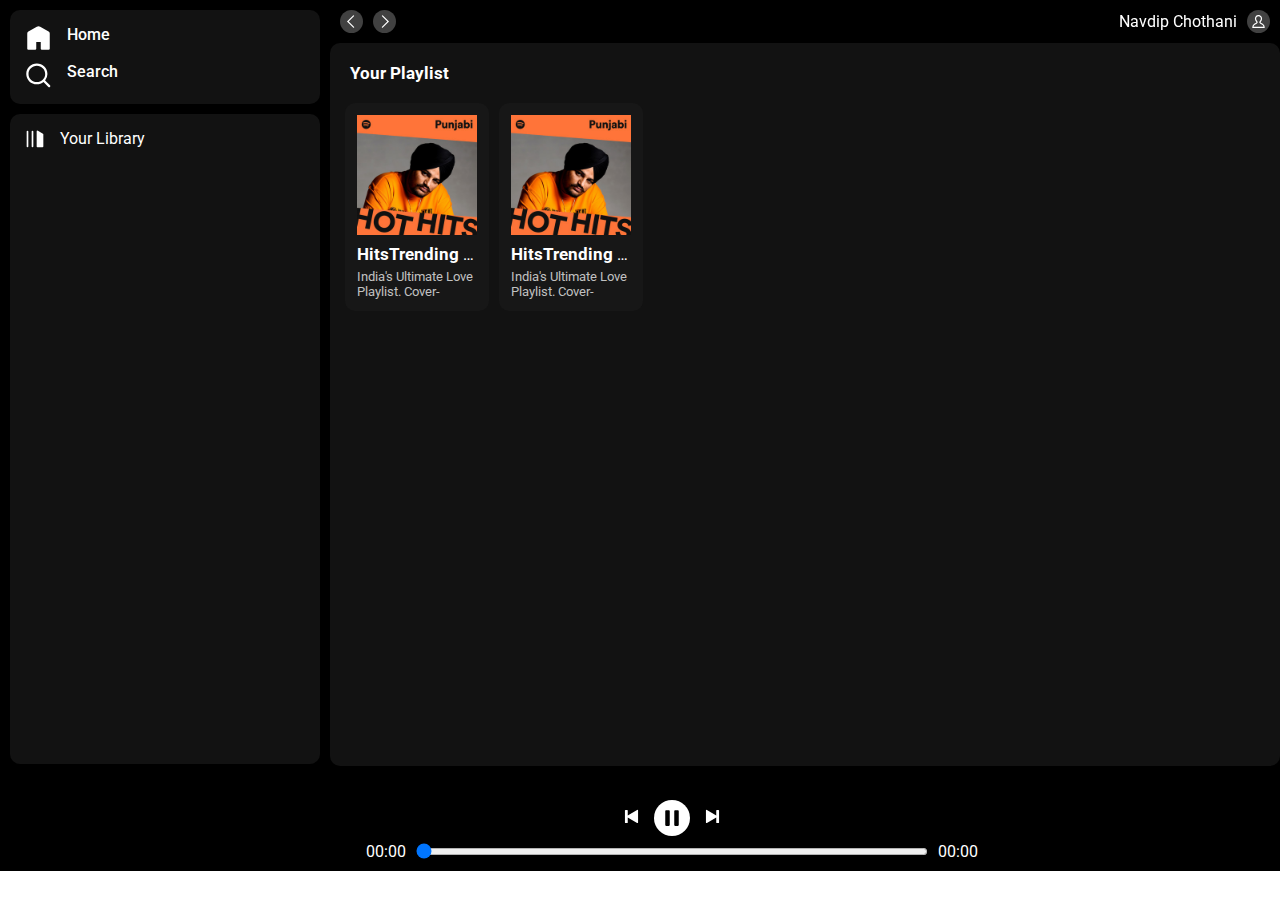
<file: index.html>
<!DOCTYPE html>
<html lang="en">
<head>
    <meta charset="UTF-8">
    <meta name="viewport" content="width=device-width, initial-scale=1.0">
    <link rel="stylesheet" href="../css/style.css">
    <link rel="stylesheet" href="../css/utility.css">
    <title>Full Width HTML Page</title>
</head>
<body>

    <div class="full-width-container bg-black">
        <div class="left">
            <div class="home rounded bg_grey m-2 p-1">
                <ul>
                    <li><img class="invert_img" src="../assets/home_logo.svg" alt="home"><label  for="Home">Home</label></li>
                    <li><img class="invert_img" src="../assets/search_logo.svg" alt="home"><label class=" search" for="Home">Search</label></li>
                </ul>
            </div>
            <div class="library rounded bg_grey m-2 p-1">
                <ul>
                    <li><img class="invert_img" src="../assets/library_logo.svg" alt="home"><label  for="Home">Your Library</label></li>
                </ul>
                <div class="playlist  ">
                    <ul class = "Play_ul "> 
                      </ul>
                </div>

                <!-- <div class="footer bg_grey p-2">
                    <a href="">Legal</a>
                    <a href="">Privacy Center</a>
                    <a href="">privacy Policy</a>
                    <a href="">Cookies</a>
                    <a href="">About Us</a>

                </div> -->
            </div>
            <div class="cuurentMusic  item-center ">
                <div class="musicImage ">
                    <img src="../assets/images.jpeg" alt="">
                </div>
                <div class="muc-detail">
                    <div class="music-name overflow-1">
                        <p class="fontsize-1-1" id = "music-text">Lorem ipsum dolor sit amet consectetur adipisicing elit. Autem eaqueprovident itaque est?</p>
                    </div>
                    <div class="music-artist overflow-1 mt-2 ">
                        <p class="fontsize-1-2" id="artist-text">Lorem ipsum dolor sit amet consectetur adipisicing elit. Autem eaqueprovident itaque est?</p>
                    </div>
                </div>
            </div>
        </div>
        <div class="right">
            <div class="main_header  m-2 p-lr">
                <div class="arrow gap-1 invert_img flex">
                    <div class="rounded_circle j-center">
                        <img class="img_arrow p-2" src="../assets/left_mini_arrow.svg" alt="" srcset="">
                    </div>
                    <div class="rounded_circle j-center">
                        <img class="img_arrow p-2" src="../assets/right_mini_arrow.svg" alt="" srcset="">
                    </div>
                </div>
                <div class="arrow gap-1 invert_img flex item-center">
                    <label class=" invert_img" for="Home">Navdip Chothani</label>
                    <div class="rounded_circle j-center ">
                        <img class="img_arrow p-2" src="../assets/user_account.svg" alt="" srcset="">
                    </div>
                </div>
            </div>
            
            <div class="playlist-main-conta rounded bg_grey pt-1 m-2 p-1">
                <label class=" p-1" for="PlayList">Your Playlist</label>
                <div class="card-cont mt-3 ">
                    
                    <div class="card carding">
                        <div class = "playbutton imgunselect  circle j-center ">
                            <img class="imgunselect" src="../assets/play_logo.svg" alt="" srcset="">
                        </div>
                        <img   src="../assets/images.jpeg" alt="">
                        <div class="nameAnddis imgunselect mt-2">
                            <div class="overflow-1">
                                <label class=" fontsize1" for="name_music">HitsTrending Valentine's HitsHitsTrending Valentine's Hits</label>
                            </div>
                            <div class="overflow-2  des-music fontsize2 mt-2 font_color_light">
                                India's Ultimate Love Playlist. Cover- Ranbir Kapoor & Rashmika Mandanna
                            </div>
                        </div>
                    </div>
                    <div class="card carding">
                        <img src="../assets/images.jpeg" alt="">
                        <div class="nameAnddis mt-2">
                            <div class="overflow-1">
                                <label class=" fontsize1" for="name_music">HitsTrending Valentine's HitsHitsTrending Valentine's Hits</label>
                            </div>
                            <div class="overflow-2 des-music fontsize2 mt-2 font_color_light">
                                India's Ultimate Love Playlist. Cover- Ranbir Kapoor & Rashmika Mandanna
                            </div>
                        </div>
                    </div>  
                    
                </div>
            </div>
        </div>
    </div>
    <div class="playbar bg-black flex">
        <div class="mc_details ">

        </div>
        <div class="pb_details">
            <div class="group_play flex j-center item-center">
                <div id="pre_btn">
                    <img class="invert_img sizePlayPause" src="../assets/play-logo/premuc_logo.svg" alt="" srcset="">
                </div>
                <div id="action_btn">
                    <div class="round-white j-center">
                        <img id="btn_check" src="../assets/play-logo/play_btn.svg" alt="" srcset="">
                    </div>
                </div>
                <div id="nex_btn">
                    <img class="invert_img sizePlayPause" src="../assets/play-logo/nexmuc_logo.svg" alt="" srcset="">
                </div>
            </div>
            <div class="seek_detail flex j-center item-center ">
                <div id="strtTm">
                    00:00
                </div>
                <!-- <div id="seekMuc"> -->
                <input type="range" name="" id="seekbar_MU" min="0" max="50" step="any" />
                <!-- </div> -->
                <div id="endTm">
                    00:00
                </div>

            </div>

        </div>
    </div>
    <script src="../script/script.js"></script>

</body>
</html>
</file>
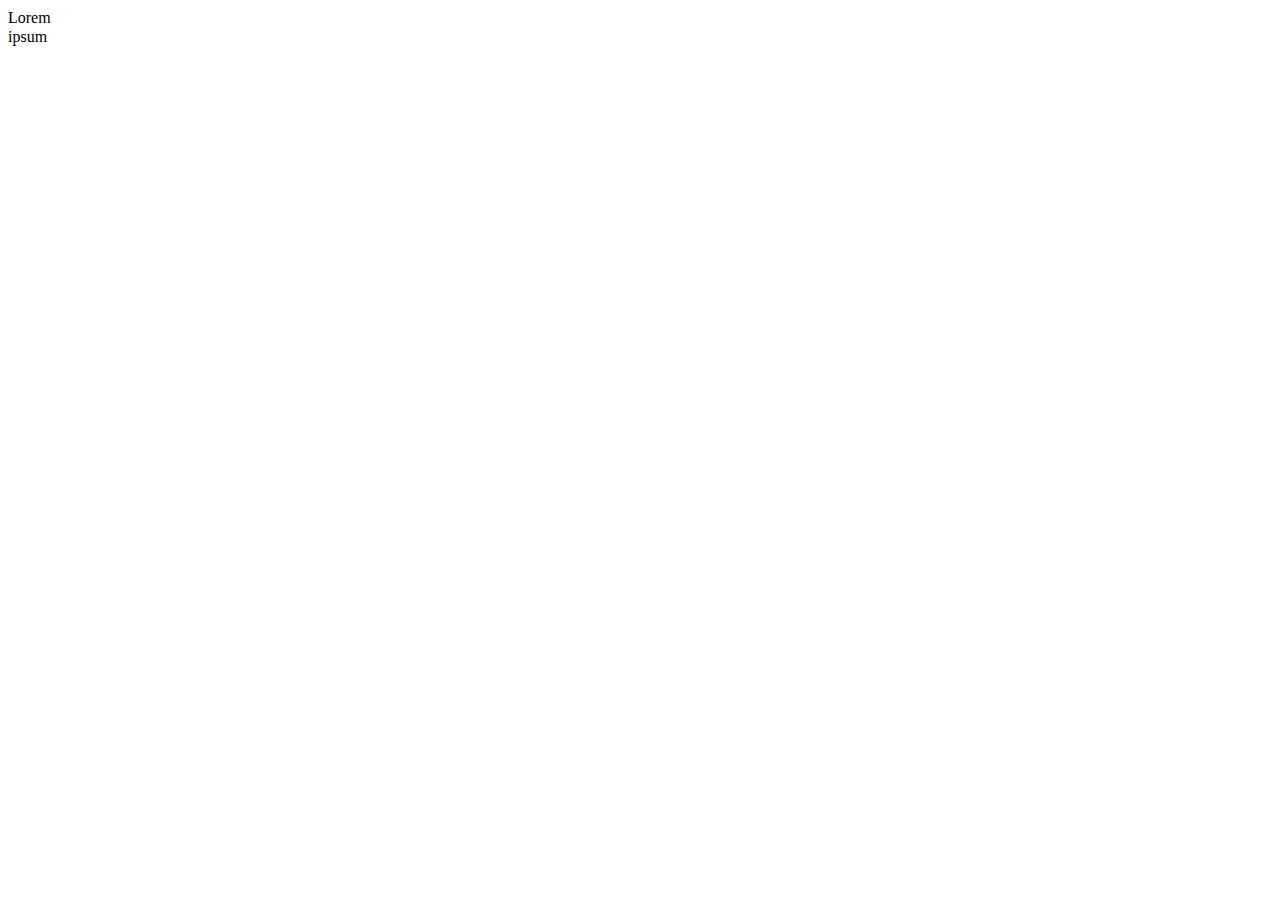
<file: html/index1.html>
<!DOCTYPE html>
<html lang="en">
<head>
  <meta charset="UTF-8">
  <meta name="viewport" content="width=device-width, initial-scale=1.0">
  <style>
    .container {
      width: 50px; /* Set the width as needed */
      max-height: 2.4em; /* Adjust the height as needed for two lines of content */
      overflow: hidden;
      text-overflow: ellipsis;
      display: -webkit-box;
      -webkit-box-orient: vertical;
      word-wrap: break-word;
      white-space: normal; /* Ensure normal white space handling */
      line-height: 1.2em; /* Adjust line height based on your font size */
    }
  </style>
</head>
<body>

  <div class="container">
    <!-- Your content goes here -->
    Lorem ipsum dolor sit amet, consectetur adipiscing elit.
    Sed do eiusmod tempor incididunt ut labore et dolore magna aliqua.
  </div>

</body>
</html>
</file>
<file: css/style.css>
@import url('https://fonts.googleapis.com/css2?family=Roboto:wght@300;400&display=swap');
*{
    margin: 0;
    padding: 0;
    font-family: 'Roboto', sans-serif;
}

body {
    margin: 0;
    padding: 0;
}

.full-width-container {
    /* width: 100vw; */
    height: 89vh; 
    display: flex;
    
}
.left{
    width: 25vw;
    height: fit-content;
    /* height: auto; */
    /* height: 80vh; */

}
.right{
    /* height: 100vh; */
    width: 75vw;
    height: 100vh;
}

.home ul li{
    list-style: none;
    /* width: 15px; */
    display: flex;
    gap: 15px;
    padding: 5px;
    font-weight: 500;
    height: 3vh;
    
}

.library ul li{
    list-style: none;
    /* width: 15px; */
    display: flex;
    gap: 15px;
    padding: 5px;
    
}
.library{
    position: relative;
    height: 70vh;
}

.footer a {
    font-size: 12px;
    color: rgb(87, 87, 87);
    gap: 10px;
    margin: 2px;
}
.footer{
    position: absolute;
    background-color: gray;
    bottom: 0;
    /* padding: 10px; */
}

/* .playlist{
    height: 90%;
    width: 329px;
    text-overflow: ellipsis;
    overflow: hidden;
    text-align: center; 
    overflow-y: scroll;   
}


.Play_ul{
    text-align: center;
    padding-right : 10px;
} */

.playlist {
    height: 90%;
    width: 23vw;
    text-overflow: ellipsis;
    overflow: hidden;
    text-align: center; 
    overflow-y: scroll;   
    padding: 10px; 
    border-radius: 10px; 
}



.song_ui {
    height: 30px;
    margin-top: 5px;
    border-radius: 10px;
    text-align: center; 
}

.Play_ul {
    text-align: center;
    padding-right: 10px;
    padding-left: 0; 
}

.Play_ul li {
    margin-bottom: 5px;
    padding: 5px;
    background-color: #171717;
    border-radius: 10px;
    user-select: none;;
    text-align: center; /* Center text horizontally */
}

.Play_ul li:hover {
    background-color: #242424;
}





.search{
    color: white
}
.search:hover{
    color: rgb(157, 157, 157);;;
}
.rounded_circle{
    height: 23px;
    width: 23px;
    background-color: rgba(0, 0, 0, 0.253);
    border-radius: 50%;
    display: flex;
}

.main_header{
    display: flex;
    justify-content: space-between;
}

.playlist-main-conta{
    padding-top: 15px;
    height: 77vh;
    overflow-y: scroll;
}
.playlist-main-conta label{
    font-size:17px;
    font-weight: bolder;

}

.card-cont{
    flex-wrap: wrap;
    display: flex;
    /* height: 40px; */
}

.card{
    width: 120px;
    height: auto;
    position: relative;
    padding: 12px;
    margin: 5px;
    background-color: #171717;
    border-radius: 10px;
}
.card img{
    width: 100%;
    object-fit: contain;
}
.card:hover{
    background-color: #242424;
}

.card:hover .playbutton{
    opacity: 1;
    animation: moveUp 0.2s ease forwards;
}
@keyframes moveUp {
    0% {
        transform: translate(-20%, 0);
    }
    100% {
        transform: translate(-20%, -30%);
    }
}

.circle{
    border-radius: 50%;
 
 
    background-color: #1ed760;
}

.playbutton{
    height: 20px;
    width: 20px;
    padding: 5px;
    position: absolute;
    bottom: 82px;
    right: 20px;
    opacity: 0;
    /* display: none; */
}


.playbar{
    height: 70px;
    width: 100vw;
    /* background-color: green; */
}
.mc_details{
    width: 25vw;
    height: 70px;
    /* background-color: green; */
}
.pb_details{
    width: 55vw;
    height: 70px;
    padding-top: 2px;
    /* background-color: rebeccapurple; */
}
.group_play{
    height: 30px;
    gap: 15px;
    align-items: center;
    justify-content: center;
}
.round-white {
    display: flex;
    justify-content: center; 
    align-items: center; 
    padding: 3px;
    border-radius: 50%;
    background-color: white;
    width: 30px; 
    height: 30px;
}
.round-white img{
    max-width: 100%; 
    max-height: 100%;
}

.seek_detail{
    padding-top: 3px;
    /* background-color: green; */
    height: 30px;
    gap: 10px;
    width: 55vw;
    align-items: center;
    justify-content: center;
}
#seekMuc{
    height: 4px;
    width: 50vw;
    background-color: white;
    border-radius: 20px;
    border: 2px solid rgb(127, 127, 127);
}
#seekbar_MU{
    width: 40vw;
    height: 7px;
}

.sizePlayPause{
    height: 15px;
    width: 15px;
}




/* #242424 */
/* https://i.scdn.co/image/ab67706f00000002118ecaf6c5151716f13fd0b1 */


.cuurentMusic{
    width: 25vw;
    height: 10vh;
    margin-left: 10px;
    margin-right: 10px;
    display: none;

}
.musicImage{
    height: auto;
    width: 4vw;
    background-size: contain;
    
}
.musicImage img{
    width: 100%;
    object-fit: contain;
    
}
.muc-detail{
    width:21vw;
    margin-left: 10px;
    margin-right: 10px;
}
</file>
<file: css/utility.css>
.flex{
    display: flex;
}
.border{
    margin: 1px;
    border: 2px solid red;
}

.j-center{
    justify-content: center;
}
.item-center{
    align-items: center;
}
.bg-black{
    background-color: black;
    color: white;
}
.invert_img{
    filter: invert(1);
}
.bg_grey{
    background-color: #121212;
}
.rounded{
    border-radius: 10px;
}
.m-1{
    margin: 5px;
}
.m-2{
    margin: 10px 0px 10px 10px;
}
.p-1{
    padding: 10px
}
.p-2{
    padding: 5px;
}
.p-lr{
    padding-left: 10px;
    padding-right: 10px;
}

.pt-1{
    padding-top: 20px
}
.mt-2{
    
    margin-top: 5px;
}
.mt-3{
    margin-top: 15px;
}
.unselectable {
    -webkit-touch-callout: none;
    -webkit-user-select: none;
    -khtml-user-select: none;
    -moz-user-select: none;
    -ms-user-select: none;
    user-select: none;
}
.imgunselect{
    pointer-events: none;
    user-select: none;
}
.imgselect{
    pointer-events: all;
    user-select: all;
}
.font_color_white{
    color: white;
}
.font_color_light{
    color: rgb(193, 193, 193);
}
.gap-1{
    gap: 10px;
}
.fontsize1{
    font-size: 18px; 
    font-weight: 600;   
}
.fontsize-1-1{
    font-size: 1rem;
}
.fontsize-1-2{
    font-size: 0.7rem; 
    color: rgb(191, 191, 191);
}
.fontsize2{
    font-size: 13px;    
}
.overflow-1{
    width: 100%;
    overflow: hidden;
    white-space: nowrap;
    text-overflow: ellipsis;
    word-wrap: break-word;
}
.overflow-2{
    max-height: 2.3em; 
    overflow: hidden;
    text-overflow: ellipsis;
    width: 100%;
    word-wrap: break-word;
}


::-webkit-scrollbar {
    width:10px;
  }
  
  /* Track */
  ::-webkit-scrollbar-track {
    border-radius: 10px;
    
  }
   
  /* Handle */
  ::-webkit-scrollbar-thumb {
    background: rgb(61, 61, 61); 
    border-radius: 10px;
  }
</file>
